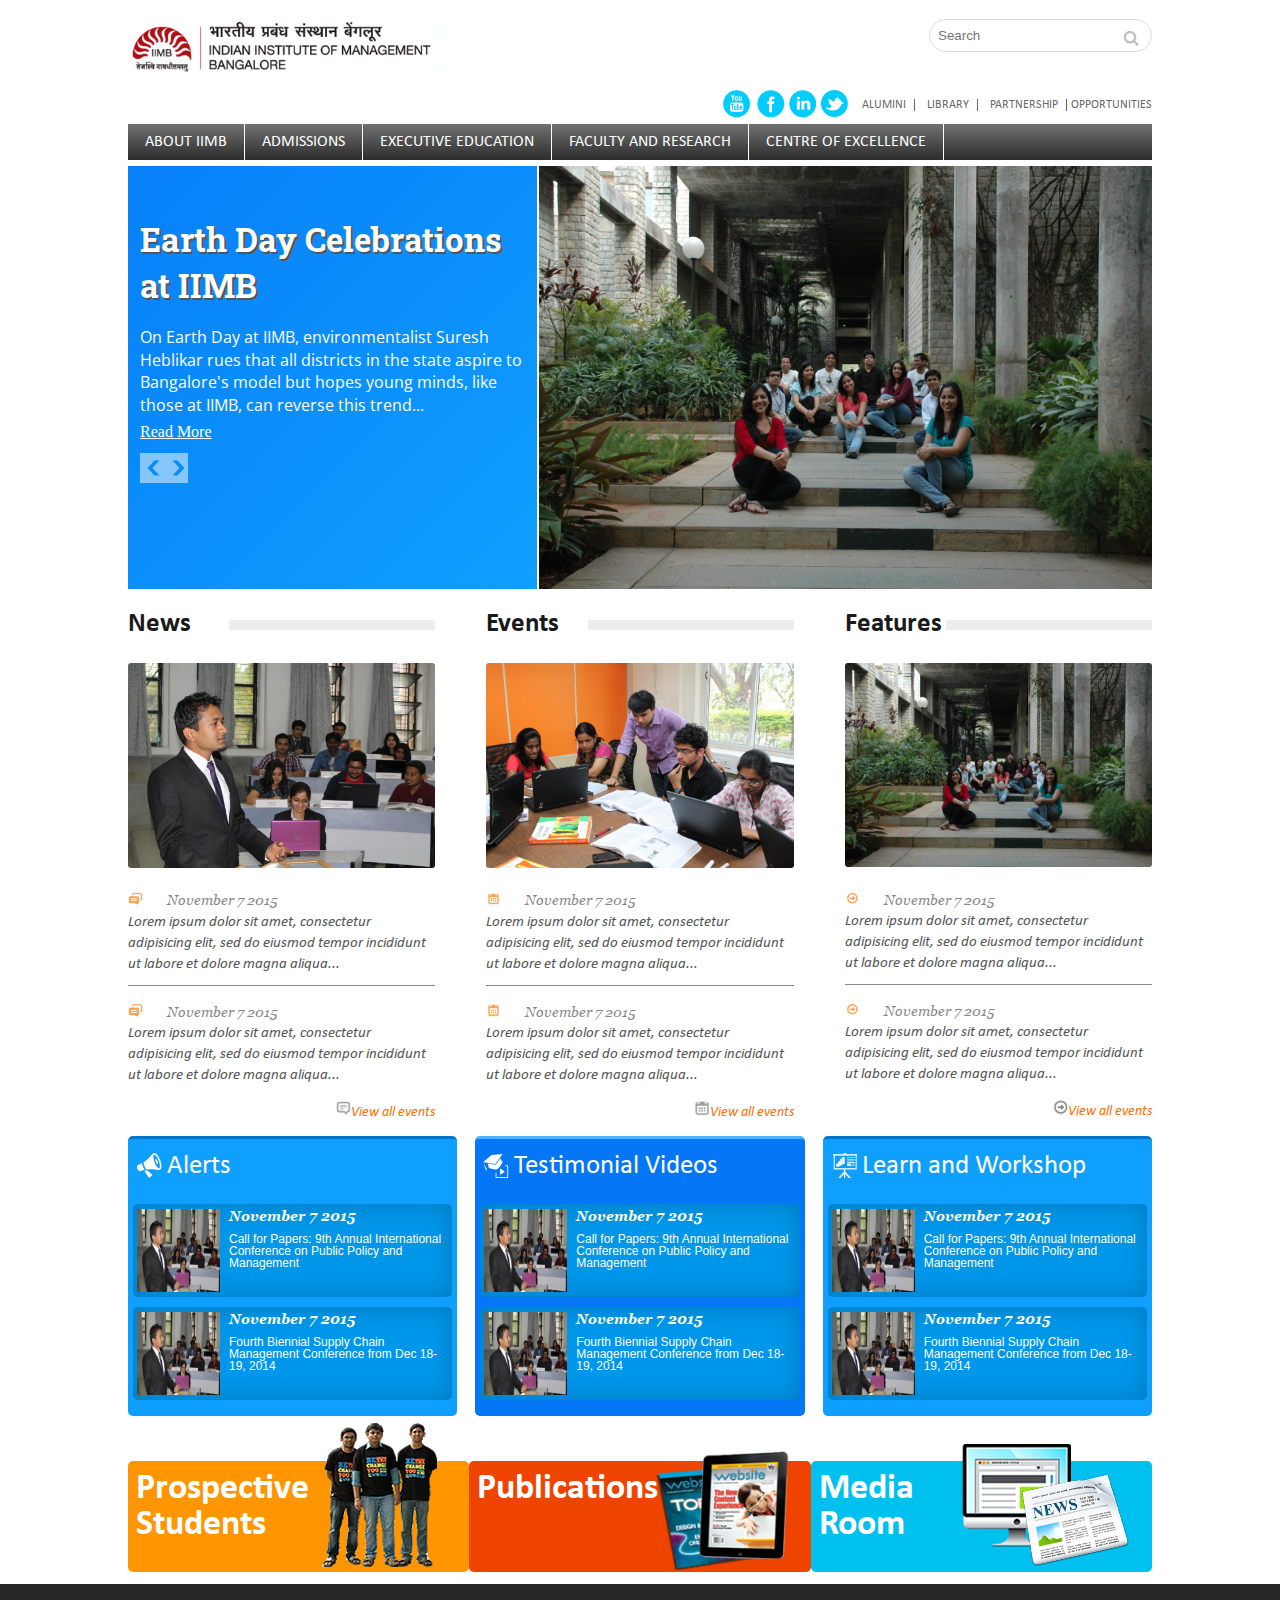
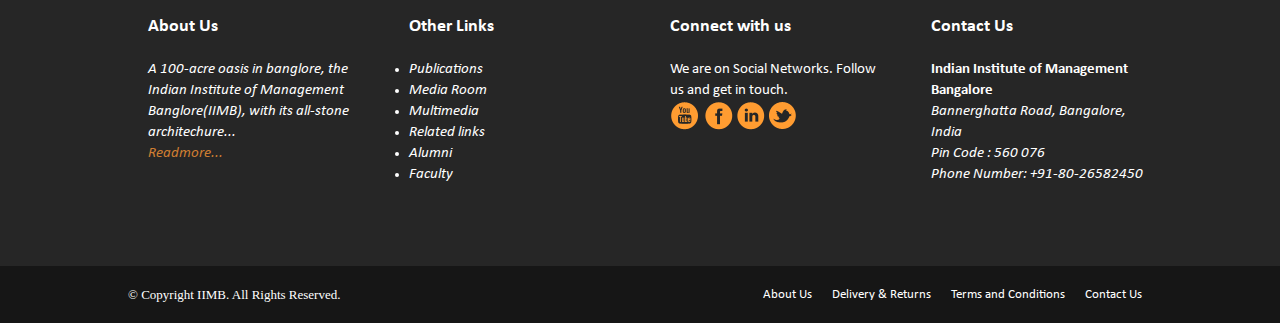
<file: index.html>
<!DOCTYPE html>
<html lang="en">

<head>
    <meta charset="UTF-8">
    <title>Indian Institute of Management Banglore</title>
    <link rel="icon" href="images/favicon.png">
    <link href='https://fonts.googleapis.com/css?family=Roboto+Slab:400,700|Open+Sans' rel='stylesheet' type='text/css'>
    <link rel="stylesheet" href="stylesheets/screen.css" charset="utf-8">
    <meta name="viewport" content="width=device-width, initial-scale=1">
    <script src="js/jquery-1.11.3.min.js" charset="utf-8"></script>
    <script src="js/slider.js" charset="utf-8"></script>
</head>

<body>
    <header>
        <div class="m-header">
            <a href="index.html">
                <img src="images/logo.png" class="m-logo" alt="Indian Institute of Management Banglore" />
            </a>
            <div class="menu-button">&#9776</div>
            <div class="search-bar">
                <input type="text" class="text" placeholder="Search">
                <input type="button" class="button">
            </div>
            <ul>
                <li>
                    <ul class="social-icon">
                        <li></li>
                        <li></li>
                        <li></li>
                        <li></li>
                    </ul>
                </li>
                <li>Alumini</li>
                <li>Library</li>
                <li>Partnership</li>
                <li>opportunities</li>
            </ul>
        </div>
    </header>
    <nav>
        <div class="m-nav">
            <ul>
                <li>
                    <a href="home.html">About IIMB</a>
                    <ul class="dropdown">
                        <li>Life@IIMB</li>
                        <li>Awards and Recognition</li>
                        <li>Prominent Partners/Stakeholders testimonial</li>
                        <li>Media Room</li>
                        <li>Affirmative Room</li>
                        <li>Gender Sensitivity Committe</li>
                        <li>Board of Governers</li>
                    </ul>
                </li>
                <li>Admissions</li>
                <li>Executive Education</li>
                <li>Faculty and Research</li>
                <li>Centre of Excellence</li>
            </ul>
        </div>
    </nav>
    <main>
        <div class="m-main">
            <div class="roller" id="roller"></div>
            <div class="section-1">
                <div class="news">
                    <h2>News</h2>
                    <span class="grey-bar"></span>
                    <ul>
                        <li>
                            <img src="images/IMG_3048.jpeg" alt="News" class="section-1-img" />
                        </li>
                        <li>
                            <img src="images/News_icon.png" alt="" class="small-icon" />
                            <span class="date">November 7 2015</span>
                            <p>
                                Lorem ipsum dolor sit amet, consectetur adipisicing elit, sed do eiusmod tempor incididunt ut labore et dolore magna aliqua...
                            </p>
                        </li>
                        <li>
                            <img src="images/News_icon.png" alt="" class="small-icon" />
                            <span class="date">November 7 2015</span>
                            <p>
                                Lorem ipsum dolor sit amet, consectetur adipisicing elit, sed do eiusmod tempor incididunt ut labore et dolore magna aliqua...
                            </p>
                        </li>
                        <li>
                            <img src="images/News_Viewall.png" alt="">View all events</li>
                    </ul>
                </div>
                <div class="events">
                    <h2>Events</h2>
                    <span class="grey-bar"></span>
                    <ul>
                        <li>
                            <img src="images/IMG_3146.jpeg" alt="events" class="section-1-img" />
                        </li>
                        <li>
                            <img src="images/Events_icon.png" alt="" class="small-icon" />
                            <span class="date">November 7 2015</span>
                            <p>
                                Lorem ipsum dolor sit amet, consectetur adipisicing elit, sed do eiusmod tempor incididunt ut labore et dolore magna aliqua...
                            </p>
                        </li>
                        <li>
                            <img src="images/Events_icon.png" alt="" class="small-icon" />
                            <span class="date">November 7 2015</span>
                            <p>
                                Lorem ipsum dolor sit amet, consectetur adipisicing elit, sed do eiusmod tempor incididunt ut labore et dolore magna aliqua...
                            </p>
                        </li>
                        <li>
                            <img src="images/Events_Viewall.png" alt="">View all events</li>
                    </ul>
                    <!-- <div class="viewAll">
                    <img src="" alt=""> View All
                </div> -->
                </div>
                <div class="features">
                    <h2>Features</h2>
                    <span class="grey-bar"></span>
                    <ul>
                        <li>
                            <img src="images/DSC_0266.jpeg" alt="features" class="section-1-img" />
                        </li>
                        <li>
                            <img src="images/Features_icon.png" alt="" class="small-icon" />
                            <span class="date">November 7 2015</span>
                            <p>
                                Lorem ipsum dolor sit amet, consectetur adipisicing elit, sed do eiusmod tempor incididunt ut labore et dolore magna aliqua...
                            </p>
                        </li>
                        <li>
                            <img src="images/Features_icon.png" alt="" class="small-icon" />
                            <span class="date">November 7 2015</span>
                            <p>
                                Lorem ipsum dolor sit amet, consectetur adipisicing elit, sed do eiusmod tempor incididunt ut labore et dolore magna aliqua...
                            </p>
                        </li>
                        <li>
                            <img src="images/Features_Viewall.png" alt="">View all events</li>
                    </ul>
                </div>
            </div>
            <div class="section-2">
                <div class="alert">
                    <h2>Alerts</h2>
                    <ul>
                        <li>
                            <div class="in-content">
                                <img src="images/IMG_3048.jpeg" alt="" />
                                <h3>November 7 2015</h3>
                                <p>
                                    Call for Papers: 9th Annual International Conference on Public Policy and Management
                                </p>
                            </div>
                        </li>
                        <li>
                            <div class="in-content">
                                <img src="images/IMG_3048.jpeg" alt="" />
                                <h3>November 7 2015</h3>
                                <p>
                                    Fourth Biennial Supply Chain Management Conference from Dec 18-19, 2014
                                </p>
                            </div>
                        </li>
                    </ul>
                </div>
                <div class="tv">
                    <h2 class="truncate">Testimonial Videos</h2>
                    <ul>
                        <li>
                            <div class="in-content">
                                <img src="images/IMG_3048.jpeg" alt="" />
                                <h3>November 7 2015</h3>
                                <p>
                                    Call for Papers: 9th Annual International Conference on Public Policy and Management
                                </p>
                            </div>
                        </li>
                        <li>
                            <div class="in-content">
                                <img src="images/IMG_3048.jpeg" alt="" />
                                <h3>November 7 2015</h3>
                                <p>
                                    Fourth Biennial Supply Chain Management Conference from Dec 18-19, 2014
                                </p>
                            </div>
                        </li>
                    </ul>
                </div>
                <div class="learn">
                    <h2 class="truncate">Learn and Workshop</h2>
                    <ul>
                        <li>
                            <div class="in-content">
                                <img src="images/IMG_3048.jpeg" alt="" />
                                <h3>November 7 2015</h3>
                                <p>
                                    Call for Papers: 9th Annual International Conference on Public Policy and Management
                                </p>
                            </div>
                        </li>
                        <li>
                            <div class="in-content">
                                <img src="images/IMG_3048.jpeg" alt="" />
                                <h3>November 7 2015</h3>
                                <p>
                                    Fourth Biennial Supply Chain Management Conference from Dec 18-19, 2014
                                </p>
                            </div>
                        </li>
                    </ul>
                </div>
            </div>
            <div class="section-3">
                <div class="students">
                    <img src="images/Prospective_students.png" alt="Prospective Students">
                    <h2>Prospective Students</h2>
                </div>
                <div class="pub">
                    <img src="images/Publications.png" alt="Publications">
                    <h2>Publications</h2>
                </div>
                <div class="media">
                    <img src="images/Media_Room.png" alt="Media Room">
                    <h2>Media Room</h2>
                </div>
            </div>
        </div>
    </main>
    <footer>
        <div class="m-footer">
            <ul>
                <li>
                    <h3>About Us</h3>
                    <p>A 100-acre oasis in banglore, the Indian Institute of Management Banglore(IIMB), with its all-stone architechure...</p>
                    <a href="#">Readmore...</a>
                </li>
                <li>
                    <h3>Other Links</h3>
                    <ul class="links">
                        <li>Publications</li>
                        <li>Media Room</li>
                        <li>Multimedia</li>
                        <li>Related links</li>
                        <li>Alumni</li>
                        <li>Faculty</li>
                    </ul>
                </li>
                <li>
                    <h3>Connect with us</h3>
                    <p>
                        We are on Social Networks. Follow us and get in touch.
                    </p>
                    <ul class="social-icon">
                        <li></li>
                        <li></li>
                        <li></li>
                        <li></li>
                    </ul>
                </li>
                <li>
                    <h3>Contact Us</h3>
                    <b>Indian Institute of Management Bangalore</b>
                    <br>Bannerghatta Road, Bangalore, India
                    <br>Pin Code : 560 076
                    <br>Phone Number: +91-80-26582450
                </li>
            </ul>
        </div>
        <div class="last-footer">
            <div class="cc">
                <ul>
                    <li>About Us</li>
                    <li>Delivery & Returns</li>
                    <li>Terms and Conditions</li>
                    <li>Contact Us</li>
                </ul>
                <p>© Copyright IIMB. All Rights Reserved.</p>
            </div>
        </div>
    </footer>
</body>

</html>
</file>
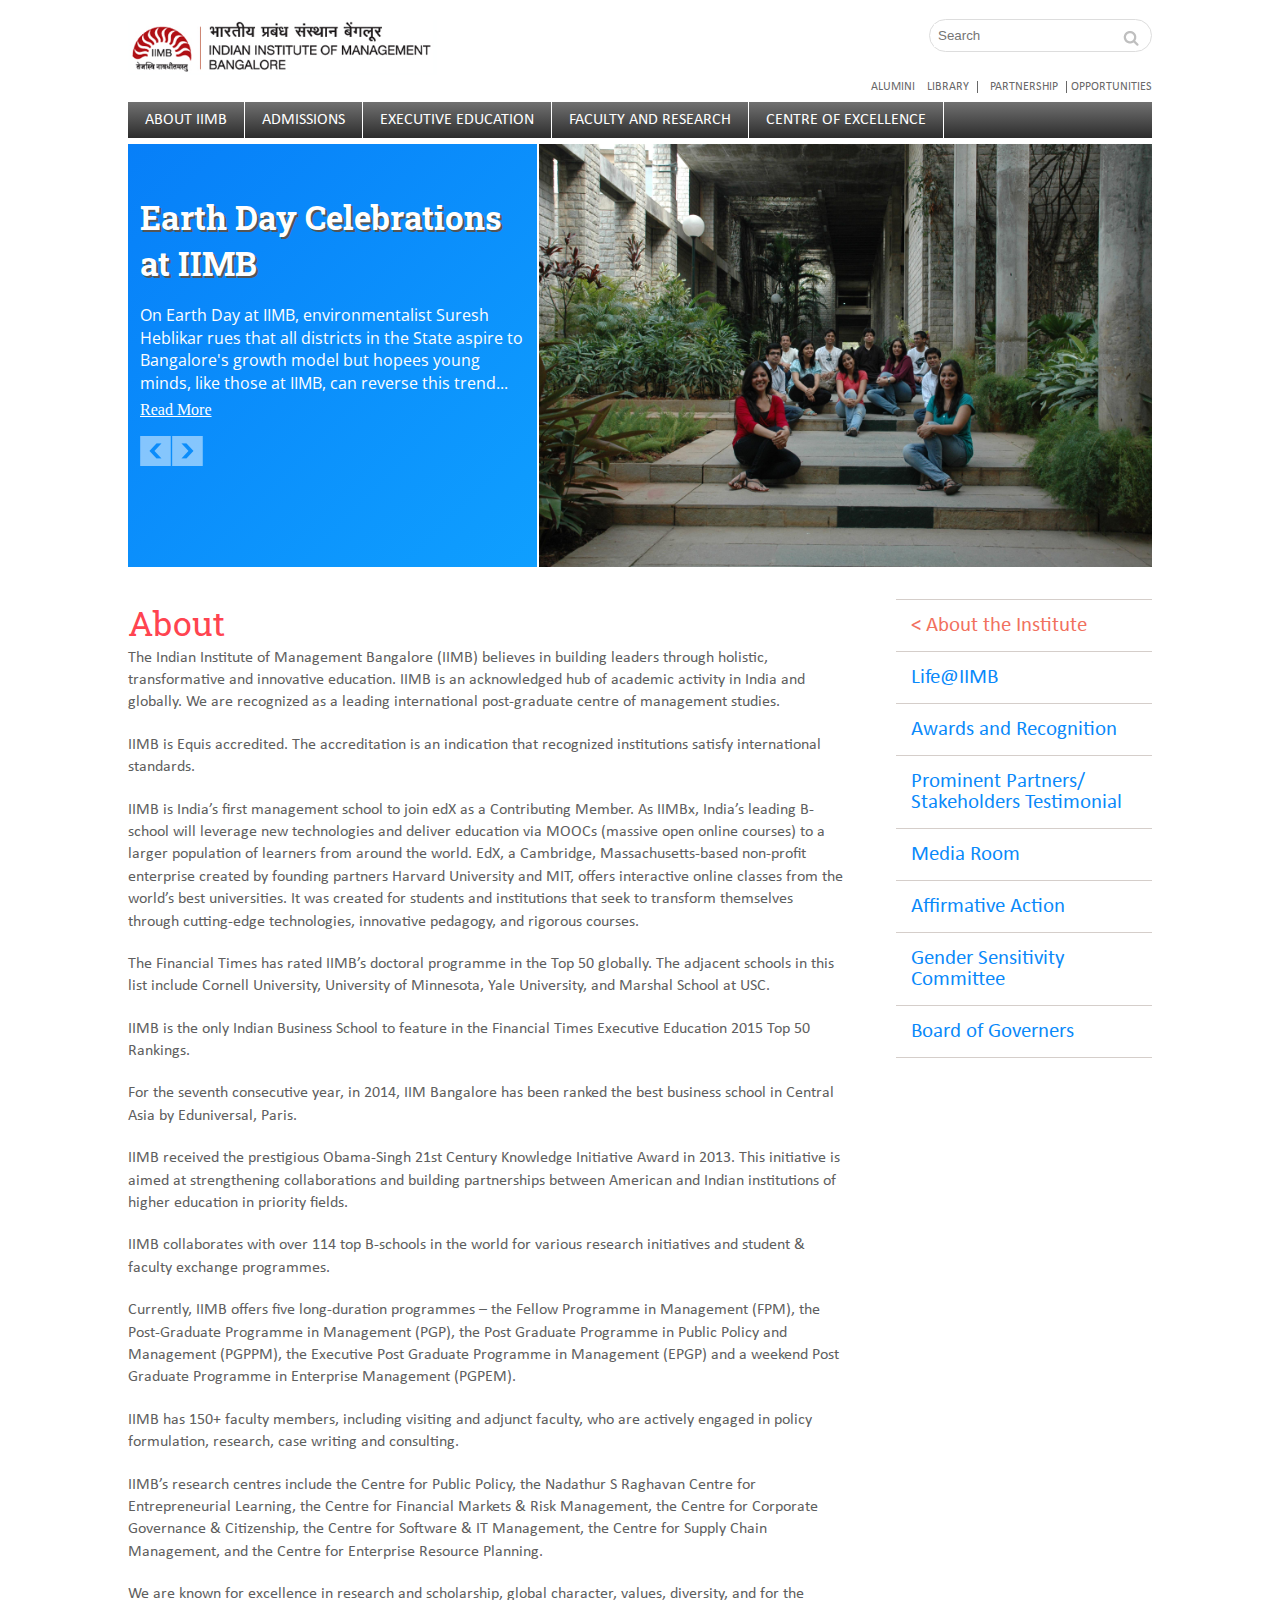
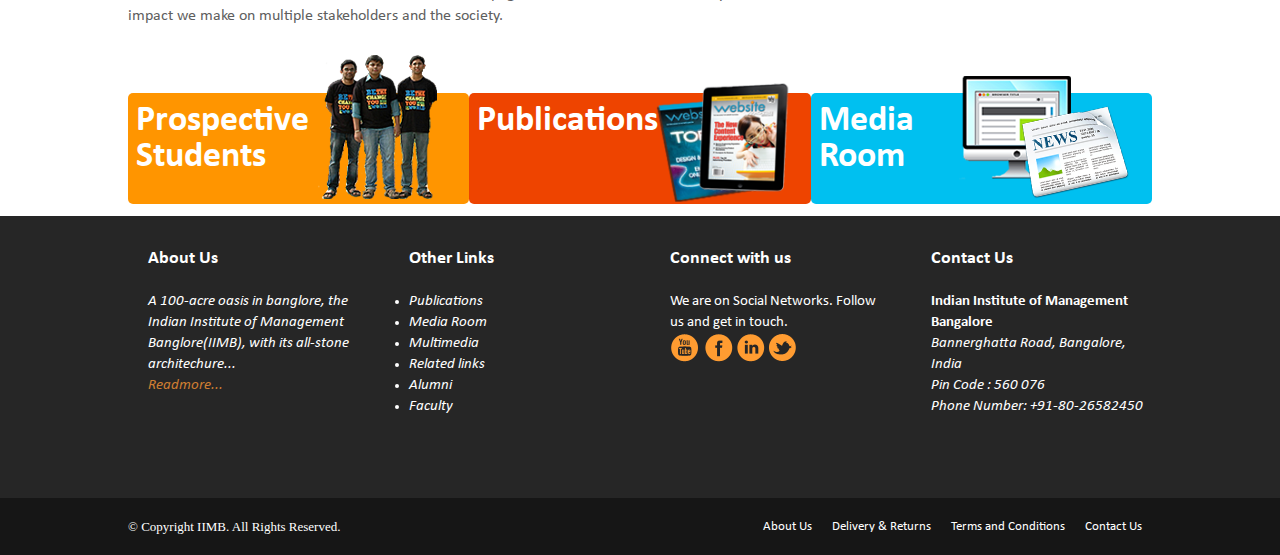
<file: home.html>
<!DOCTYPE html>
<html lang="en">

<head>
    <meta charset="UTF-8">
    <title>Indian Institute of Management Banglore</title>
    <link rel="icon" href="/images/favicon.png">
    <link href='https://fonts.googleapis.com/css?family=Roboto+Slab:400,700|Open+Sans' rel='stylesheet' type='text/css'>
    <link rel="stylesheet" href="stylesheets/screen.css" charset="utf-8">
    <meta name="viewport" content="width=device-width, initial-scale=1">
</head>

<body>
    <header>
        <div class="m-header">
            <a href="index.html">
                <img src="images/logo.png" class="m-logo" alt="Indian Institute of Management Banglore" />
            </a>
            <div class="search-bar">
                <input type="text" class="text" placeholder="Search">
                <input type="button" class="button">
            </div>
            <ul>
                <li>Alumini</li>
                <li>Library</li>
                <li>Partnership</li>
                <li>opportunities</li>
            </ul>

        </div>
    </header>
    <nav>
        <div class="m-nav">
            <ul>
                <li>
                    About IIMB
                    <ul class="dropdown">
                        <li>Life@IIMB</li>
                        <li>Awards and Recognition</li>
                        <li>Prominent Partners/Stakeholders testimonial</li>
                        <li>Media Room</li>
                        <li>Affirmative Room</li>
                        <li>Gender Sensitivity Committe</li>
                        <li>Board of Governers</li>
                    </ul>
                </li>
                <li>Admissions</li>
                <li>Executive Education</li>
                <li>Faculty and Research</li>
                <li>Centre of Excellence</li>
            </ul>
        </div>
    </nav>
    <main>
        <div class="m-main">
            <div class="roller">
                <div class="image-slot">
                    <img src="images/DSC_0266.jpeg" alt="Image" class="roller-slot">
                </div>
                <div class="content">
                    <h2>Earth Day Celebrations at IIMB</h2>
                    <p>On Earth Day at IIMB, environmentalist Suresh Heblikar rues that all districts in the State aspire to Bangalore's growth model but hopees young minds, like those at IIMB, can reverse this trend... </p>
                    <a href="#">Read More</a>
                    <img src="images/banner_navigation.png" alt="Next and Previous" class="banner">
                </div>
            </div>
            <aside>
                <ul>
                    <li class="active">
                        < About the Institute</li>
                            <li>Life@IIMB</li>
                            <li>Awards and Recognition</li>
                            <li>Prominent Partners/ Stakeholders Testimonial</li>
                            <li>Media Room</li>
                            <li>Affirmative Action</li>
                            <li>Gender Sensitivity Committee</li>
                            <li>Board of Governers</li>
                </ul>
            </aside>
            <div class="about">
                <h2>About</h2>
                <p>The Indian Institute of Management Bangalore (IIMB) believes in building leaders through holistic, transformative and innovative education. IIMB is an acknowledged hub of academic activity in India and globally. We are recognized as a
                    leading international post-graduate centre of management studies.</p>

                <p>IIMB is Equis accredited. The accreditation is an indication that recognized institutions satisfy international standards.</p>

                <p>IIMB is India’s first management school to join edX as a Contributing Member. As IIMBx, India’s leading B-school will leverage new technologies and deliver education via MOOCs (massive open online courses) to a larger population of learners
                    from around the world. EdX, a Cambridge, Massachusetts-based non-profit enterprise created by founding partners Harvard University and MIT, offers interactive online classes from the world’s best universities. It was created for students
                    and institutions that seek to transform themselves through cutting-edge technologies, innovative pedagogy, and rigorous courses.</p>

                <p>The Financial Times has rated IIMB’s doctoral programme in the Top 50 globally. The adjacent schools in this list include Cornell University, University of Minnesota, Yale University, and Marshal School at USC.</p>

                <p>IIMB is the only Indian Business School to feature in the Financial Times Executive Education 2015 Top 50 Rankings.</p>

                <p>For the seventh consecutive year, in 2014, IIM Bangalore has been ranked the best business school in Central Asia by Eduniversal, Paris.</p>

                <p>IIMB received the prestigious Obama-Singh 21st Century Knowledge Initiative Award in 2013. This initiative is aimed at strengthening collaborations and building partnerships between American and Indian institutions of higher education
                    in priority fields.</p>

                <p>IIMB collaborates with over 114 top B-schools in the world for various research initiatives and student & faculty exchange programmes.</p>

                <p>Currently, IIMB offers five long-duration programmes – the Fellow Programme in Management (FPM), the Post-Graduate Programme in Management (PGP), the Post Graduate Programme in Public Policy and Management (PGPPM), the Executive Post Graduate
                    Programme in Management (EPGP) and a weekend Post Graduate Programme in Enterprise Management (PGPEM).</p>

                <p>IIMB has 150+ faculty members, including visiting and adjunct faculty, who are actively engaged in policy formulation, research, case writing and consulting.</p>

                <p>IIMB’s research centres include the Centre for Public Policy, the Nadathur S Raghavan Centre for Entrepreneurial Learning, the Centre for Financial Markets & Risk Management, the Centre for Corporate Governance & Citizenship, the Centre
                    for Software & IT Management, the Centre for Supply Chain Management, and the Centre for Enterprise Resource Planning.</p>

                <p>We are known for excellence in research and scholarship, global character, values, diversity, and for the impact we make on multiple stakeholders and the society.</p>
            </div>

            <div class="section-3">
                <div class="students">
                    <img src="images/Prospective_students.png" alt="Prospective Students">
                    <h2>Prospective Students</h2>
                </div>
                <div class="pub">
                    <img src="images/Publications.png" alt="Publications">
                    <h2>Publications</h2>
                </div>
                <div class="media">
                    <img src="images/Media_Room.png" alt="Media Room">
                    <h2>Media Room</h2>
                </div>
            </div>
        </div>
    </main>

    <footer>
        <div class="m-footer">
            <ul>
                <li>
                    <h3>About Us</h3>
                    <p>A 100-acre oasis in banglore, the Indian Institute of Management Banglore(IIMB), with its all-stone architechure...</p>
                    <a href="#">Readmore...</a>
                </li>
                <li>
                    <h3>Other Links</h3>
                    <ul class="links">
                        <li>Publications</li>
                        <li>Media Room</li>
                        <li>Multimedia</li>
                        <li>Related links</li>
                        <li>Alumni</li>
                        <li>Faculty</li>
                    </ul>
                </li>
                <li>
                    <h3>Connect with us</h3>
                    <p>
                        We are on Social Networks. Follow us and get in touch.
                    </p>
                    <ul class="social-icon">
                        <li></li>
                        <li></li>
                        <li></li>
                        <li></li>
                    </ul>
                </li>
                <li>
                    <h3>Contact Us</h3>
                    <b>Indian Institute of Management Bangalore</b>
                    <br>Bannerghatta Road, Bangalore, India
                    <br>Pin Code : 560 076
                    <br>Phone Number: +91-80-26582450
                </li>
            </ul>
        </div>
        <div class="last-footer">
            <div class="cc">
                <ul>
                    <li>About Us</li>
                    <li>Delivery & Returns</li>
                    <li>Terms and Conditions</li>
                    <li>Contact Us</li>
                </ul>
                <p>© Copyright IIMB. All Rights Reserved.</p>
            </div>
        </div>
    </footer>
</body>

</html>
</file>
<file: stylesheets/screen.css>
/* Welcome to Compass.
 * In this file you should write your main styles. (or centralize your imports)
 * Import this file using the following HTML or equivalent:
 * <link href="/stylesheets/screen.css" media="screen, projection" rel="stylesheet" type="text/css" /> */
/* line 17, ../../../../usr/share/compass/frameworks/compass/stylesheets/compass/reset/_utilities.scss */
html, body, div, span, applet, object, iframe,
h1, h2, h3, h4, h5, h6, p, blockquote, pre,
a, abbr, acronym, address, big, cite, code,
del, dfn, em, img, ins, kbd, q, s, samp,
small, strike, strong, sub, sup, tt, var,
b, u, i, center,
dl, dt, dd, ol, ul, li,
fieldset, form, label, legend,
table, caption, tbody, tfoot, thead, tr, th, td,
article, aside, canvas, details, embed,
figure, figcaption, footer, header, hgroup,
menu, nav, output, ruby, section, summary,
time, mark, audio, video {
  margin: 0;
  padding: 0;
  border: 0;
  font: inherit;
  font-size: 100%;
  vertical-align: baseline;
}

/* line 22, ../../../../usr/share/compass/frameworks/compass/stylesheets/compass/reset/_utilities.scss */
html {
  line-height: 1;
}

/* line 24, ../../../../usr/share/compass/frameworks/compass/stylesheets/compass/reset/_utilities.scss */
ol, ul {
  list-style: none;
}

/* line 26, ../../../../usr/share/compass/frameworks/compass/stylesheets/compass/reset/_utilities.scss */
table {
  border-collapse: collapse;
  border-spacing: 0;
}

/* line 28, ../../../../usr/share/compass/frameworks/compass/stylesheets/compass/reset/_utilities.scss */
caption, th, td {
  text-align: left;
  font-weight: normal;
  vertical-align: middle;
}

/* line 30, ../../../../usr/share/compass/frameworks/compass/stylesheets/compass/reset/_utilities.scss */
q, blockquote {
  quotes: none;
}
/* line 103, ../../../../usr/share/compass/frameworks/compass/stylesheets/compass/reset/_utilities.scss */
q:before, q:after, blockquote:before, blockquote:after {
  content: "";
  content: none;
}

/* line 32, ../../../../usr/share/compass/frameworks/compass/stylesheets/compass/reset/_utilities.scss */
a img {
  border: none;
}

/* line 116, ../../../../usr/share/compass/frameworks/compass/stylesheets/compass/reset/_utilities.scss */
article, aside, details, figcaption, figure, footer, header, hgroup, menu, nav, section, summary {
  display: block;
}

@font-face {
  font-family: 'calibri';
  font-weight: normal;
  font-style: normal;
  src: url("../fonts/calibri/calibri.ttf");
}

@font-face {
  font-family: 'calibri';
  font-weight: bold;
  font-style: normal;
  src: url("../fonts/calibri/calibrib.ttf");
}

@font-face {
  font-family: 'calibri';
  font-weight: normal;
  font-style: italic;
  src: url("../fonts/calibri/calibrii.ttf");
}

@font-face {
  font-family: 'calibri';
  font-weight: bold;
  font-style: italic;
  src: url("../fonts/calibri/calibriz.ttf");
}

@font-face {
  font-family: 'georgia';
  font-weight: normal;
  font-style: normal;
  src: url("../fonts/Georgia/georgia.ttf");
}

@font-face {
  font-family: 'georgia';
  font-weight: bold;
  font-style: normal;
  src: url("../fonts/Georgia/georgiab.ttf");
}

@font-face {
  font-family: 'georgia';
  font-weight: normal;
  font-style: italic;
  src: url("../fonts/Georgia/georgiai.ttf");
}

@font-face {
  font-family: 'georgia';
  font-weight: bold;
  font-style: italic;
  src: url("../fonts/Georgia/georgiaz.ttf");
}

/* Welcome to Compass. Use this file to define print styles.
 * Import this file using the following HTML or equivalent:
 * <link href="/stylesheets/print.css" media="print" rel="stylesheet" type="text/css" /> */
/* line 4, ../sass/print.scss */
body {
  margin: auto;
  overflow-x: hidden;
}

/* line 8, ../sass/print.scss */
header {
  width: 100%;
}
/* line 10, ../sass/print.scss */
header .m-header {
  width: 80%;
  margin: auto;
}
/* line 13, ../sass/print.scss */
header .m-header .m-logo {
  height: 55px;
  width: auto;
  padding: 20px 0 0;
}
/* line 18, ../sass/print.scss */
header .m-header .menu-button {
  display: none;
}
/* line 21, ../sass/print.scss */
header .m-header ul {
  text-align: right;
  font-family: 'calibri', serif;
  padding-bottom: 8px;
}
/* line 25, ../sass/print.scss */
header .m-header ul li {
  text-transform: uppercase;
  font-size: 12px;
  color: #686868;
  display: inline-block;
}
/* line 30, ../sass/print.scss */
header .m-header ul li:hover {
  cursor: pointer;
}
/* line 34, ../sass/print.scss */
header .m-header ul > li:not(:last-child) {
  border-right: 1px solid #686868;
  padding: 0 8px;
}
/* line 38, ../sass/print.scss */
header .m-header ul > li:first-child {
  padding: 0;
  border: none;
}
/* line 41, ../sass/print.scss */
header .m-header ul > li:first-child .social-icon {
  position: relative;
  top: 11px;
  display: flex;
  flex-direction: row;
}
/* line 46, ../sass/print.scss */
header .m-header ul > li:first-child .social-icon > li {
  padding: 0;
  overflow: hidden;
  background: url("../images/socialIcon_top.png") no-repeat scroll right center transparent;
  width: 32px;
  height: 30px;
  border: none;
}
/* line 54, ../sass/print.scss */
header .m-header ul > li:first-child .social-icon li:nth-child(1) {
  background-position: 0 0;
}
/* line 57, ../sass/print.scss */
header .m-header ul > li:first-child .social-icon li:nth-child(2) {
  background-position: -31px 0;
}
/* line 60, ../sass/print.scss */
header .m-header ul > li:first-child .social-icon li:nth-child(3) {
  background-position: -63px 0;
}
/* line 63, ../sass/print.scss */
header .m-header ul > li:first-child .social-icon li:nth-child(4) {
  background-position: -96px 0;
}
/* line 66, ../sass/print.scss */
header .m-header ul > li:first-child .social-icon li:hover {
  cursor: pointer;
  background-position-y: -29px;
}
/* line 73, ../sass/print.scss */
header .m-header .search-bar {
  float: right;
  padding: 4px;
  margin-top: 19px;
  border: 1px solid #ddd;
  border-radius: 24px;
}
/* line 79, ../sass/print.scss */
header .m-header .search-bar input:focus {
  outline: 0;
}
/* line 82, ../sass/print.scss */
header .m-header .search-bar .text {
  border: none;
  border-style: none;
  border-color: transparent;
  padding: 4px;
}
/* line 88, ../sass/print.scss */
header .m-header .search-bar .button {
  background-image: url("../images/search_icon.png");
  background-repeat: no-repeat;
  background-color: #fff;
  border: none;
  position: relative;
  width: 24px;
  left: -4px;
  top: 3px;
}
/* line 97, ../sass/print.scss */
header .m-header .search-bar .button:hover {
  cursor: pointer;
}

/* line 104, ../sass/print.scss */
nav {
  width: 100%;
}
/* line 106, ../sass/print.scss */
nav .m-nav {
  width: 80%;
  margin: auto;
}
/* line 109, ../sass/print.scss */
nav .m-nav ul {
  display: flex;
  flex-direction: row;
  text-align: center;
  font-family: 'calibri', serif;
  width: 100%;
  background-image: linear-gradient(180deg, #717171, #2c2c2c);
}
/* line 116, ../sass/print.scss */
nav .m-nav ul li {
  padding: 10px 17px;
  text-transform: uppercase;
  font-size: 16px;
  color: #fff;
  border-right: 1px solid #fff;
}
/* line 122, ../sass/print.scss */
nav .m-nav ul li a {
  text-decoration: none;
  color: #fff;
}
/* line 126, ../sass/print.scss */
nav .m-nav ul li:hover {
  background: #202020;
  cursor: pointer;
}
/* line 130, ../sass/print.scss */
nav .m-nav ul li .dropdown {
  display: none;
  z-index: 999;
  background: #323232;
}
/* line 136, ../sass/print.scss */
nav .m-nav ul > li:first-child:hover {
  position: relative;
}
/* line 138, ../sass/print.scss */
nav .m-nav ul > li:first-child:hover .dropdown {
  width: 200%;
  display: flex;
  text-align: left;
  flex-direction: column;
  position: absolute;
  top: 100%;
  left: 0;
  z-index: 999;
}
/* line 147, ../sass/print.scss */
nav .m-nav ul > li:first-child:hover .dropdown li {
  width: 95%;
  border: none;
  padding: 10px 5px;
}

/* line 157, ../sass/print.scss */
main {
  width: 100%;
}
/* line 159, ../sass/print.scss */
main .m-main {
  width: 80%;
  margin: auto;
}
/* line 162, ../sass/print.scss */
main .m-main .roller {
  position: relative;
  height: 435px;
  margin-top: 6px;
  display: flex;
  flex-direction: row-reverse;
}
/* line 168, ../sass/print.scss */
main .m-main .roller .content {
  background: linear-gradient(135deg, #077ff8, #0f9fff);
  width: 40%;
  height: 423px;
  float: left;
  color: #fefefe;
  margin-right: 2px;
  line-height: 1.4;
}
/* line 176, ../sass/print.scss */
main .m-main .roller .content h2 {
  font-size: 33px;
  font-family: 'Roboto Slab', serif;
  font-weight: bold;
  text-shadow: 2px 2px #555;
  padding: 50px 0 13px 12px;
}
/* line 183, ../sass/print.scss */
main .m-main .roller .content p {
  font-family: 'Open Sans', sans-serif;
  font-size: 16px;
  padding: 5px 12px;
}
/* line 188, ../sass/print.scss */
main .m-main .roller .content a {
  color: #fff;
  padding: 15px 12px;
}
/* line 192, ../sass/print.scss */
main .m-main .roller .content .banner {
  display: block;
  padding: 15px 12px;
}
/* line 197, ../sass/print.scss */
main .m-main .roller .image-slot {
  width: 60%;
  height: 423px;
  position: relative;
}
/* line 201, ../sass/print.scss */
main .m-main .roller .image-slot .roller-slot {
  width: 100%;
  height: 423px;
}
/* line 206, ../sass/print.scss */
main .m-main .roller #prev {
  background-image: url("../images/banner_navigation.png");
  background-position: -2px 8px;
  background-repeat: no-repeat;
}
/* line 211, ../sass/print.scss */
main .m-main .roller #next {
  background-image: url("../images/banner_navigation.png");
  background-position: -33px 8px;
  background-repeat: no-repeat;
}
/* line 217, ../sass/print.scss */
main .m-main .about {
  font-family: calibri;
  width: 70%;
  line-height: 1.4;
  color: #5f5f5f;
  padding-top: 20px;
}
/* line 223, ../sass/print.scss */
main .m-main .about h2 {
  font-family: 'Roboto Slab', serif;
  font-size: 34px;
  color: #ff4450;
}
/* line 228, ../sass/print.scss */
main .m-main .about p {
  padding-bottom: 20px;
}
/* line 232, ../sass/print.scss */
main .m-main aside {
  font-family: calibri;
  width: 25%;
  float: right;
  font-size: 21px;
  padding-top: 20px;
  color: #0a89fa;
}
/* line 240, ../sass/print.scss */
main .m-main aside ul li {
  padding: 15px;
  border-top: 1px solid #d5ceca;
}
/* line 244, ../sass/print.scss */
main .m-main aside ul li:last-child {
  border-bottom: 1px solid #d5ceca;
}
/* line 247, ../sass/print.scss */
main .m-main aside ul .active {
  color: #f1715e;
}
/* line 250, ../sass/print.scss */
main .m-main aside ul li:hover {
  cursor: pointer;
}
/* line 255, ../sass/print.scss */
main .m-main .section-1 {
  height: 520px;
  display: flex;
  flex-direction: row;
}
/* line 259, ../sass/print.scss */
main .m-main .section-1 .grey-bar {
  position: relative;
  top: -28px;
  display: inline;
  background-color: #ededed;
  height: 10px;
  float: right;
  width: 67%;
}
/* line 268, ../sass/print.scss */
main .m-main .section-1 div {
  position: relative;
  width: 30%;
  margin-right: 5%;
  float: left;
}
/* line 275, ../sass/print.scss */
main .m-main .section-1 div h2 {
  font-family: calibri;
  font-weight: bold;
  color: #191b1b;
  font-size: 27px;
  padding: 10px 0;
}
/* line 283, ../sass/print.scss */
main .m-main .section-1 div ul li {
  line-height: 1.4;
  padding-top: 15px;
}
/* line 286, ../sass/print.scss */
main .m-main .section-1 div ul li img {
  border-radius: 3px;
  width: 100%;
  height: auto;
}
/* line 291, ../sass/print.scss */
main .m-main .section-1 div ul li .small-icon {
  display: inline;
  width: 15px;
  height: auto;
}
/* line 296, ../sass/print.scss */
main .m-main .section-1 div ul li .date {
  font-family: georgia;
  margin-left: 20px;
  font-style: italic;
  font-size: 14px;
  color: #888;
}
/* line 303, ../sass/print.scss */
main .m-main .section-1 div ul li p {
  font-size: 15px;
  font-family: calibri;
  font-style: italic;
  color: #555;
}
/* line 310, ../sass/print.scss */
main .m-main .section-1 div ul > li:nth-child(2) {
  padding-bottom: 10px;
  border-bottom: 1px solid #888;
}
/* line 314, ../sass/print.scss */
main .m-main .section-1 div ul > li:last-child {
  text-align: right;
  font-family: calibri;
  font-style: italic;
  font-size: 14px;
  color: #ff6c00;
}
/* line 320, ../sass/print.scss */
main .m-main .section-1 div ul > li:last-child img {
  width: 15px;
  height: auto;
  display: inline;
}
/* line 328, ../sass/print.scss */
main .m-main .section-1 .features {
  margin: 0;
}
/* line 331, ../sass/print.scss */
main .m-main .section-1 .viewAll {
  text-align: right;
}
/* line 333, ../sass/print.scss */
main .m-main .section-1 .viewAll img {
  display: inline;
  width: 15px;
  height: auto;
}
/* line 340, ../sass/print.scss */
main .m-main .section-2 {
  padding-top: 15px;
  width: 100%;
  height: 280px;
  display: flex;
  flex-direction: row;
}
/* line 346, ../sass/print.scss */
main .m-main .section-2 .tv {
  border-top: 3px solid #4eb1fd;
}
/* line 348, ../sass/print.scss */
main .m-main .section-2 .tv h2 {
  background-image: url("../images/testimonials_ico.png");
  background-repeat: no-repeat;
  background-position: 8px 13px;
}
/* line 354, ../sass/print.scss */
main .m-main .section-2 .learn {
  border-top: 3px solid #0075cc;
}
/* line 356, ../sass/print.scss */
main .m-main .section-2 .learn h2 {
  background-image: url("../images/learnworkshop_ico.png");
  background-repeat: no-repeat;
  background-position: 8px 13px;
}
/* line 362, ../sass/print.scss */
main .m-main .section-2 > div {
  background-color: #0f9fff;
  position: relative;
  border-radius: 5px;
  width: 33%;
  margin-right: 18px;
}
/* line 372, ../sass/print.scss */
main .m-main .section-2 > div h2 {
  font-family: calibri;
  color: #fff;
  font-size: 27px;
  padding: 14px 39px;
}
/* line 378, ../sass/print.scss */
main .m-main .section-2 > div ul {
  width: 100%;
}
/* line 380, ../sass/print.scss */
main .m-main .section-2 > div ul li {
  background-color: #0096ea;
  margin: 10px 5px;
  padding: 5px 1px;
  border-radius: 5px;
  box-shadow: inset 0 0 24px 0 rgba(0, 0, 0, 0.2);
}
/* line 386, ../sass/print.scss */
main .m-main .section-2 > div ul li .in-content {
  display: inline-block;
}
/* line 388, ../sass/print.scss */
main .m-main .section-2 > div ul li .in-content h3 {
  font-size: 14px;
  font-family: georgia;
  color: #fcfee9;
  font-style: italic;
  font-weight: bold;
  padding-left: 95px;
  padding-bottom: 10px;
}
/* line 397, ../sass/print.scss */
main .m-main .section-2 > div ul li .in-content img {
  width: 83px;
  height: 83px;
  float: left;
  margin-left: 3px;
}
/* line 403, ../sass/print.scss */
main .m-main .section-2 > div ul li .in-content p {
  font-family: Helvetica;
  font-size: 12px;
  padding-left: 95px;
  color: #fff;
}
/* line 413, ../sass/print.scss */
main .m-main .section-2 .alert {
  border-top: 3px solid #0075cc;
}
/* line 415, ../sass/print.scss */
main .m-main .section-2 .alert h2 {
  background-image: url("../images/alert_ico.png");
  background-repeat: no-repeat;
  background-position: 8px 13px;
}
/* line 421, ../sass/print.scss */
main .m-main .section-2 > div:last-child {
  margin-right: 0;
}
/* line 424, ../sass/print.scss */
main .m-main .section-2 > div:nth-of-type(2) {
  background-color: #0576f6;
}
/* line 428, ../sass/print.scss */
main .m-main .section-3 {
  display: flex;
  flex-direction: row;
  padding-top: 45px;
  color: #fff;
}
/* line 435, ../sass/print.scss */
main .m-main .section-3 .students,
main .m-main .section-3 .pub,
main .m-main .section-3 .media {
  height: 123px;
  width: 33%;
  margin-right: 8px;
}
/* line 439, ../sass/print.scss */
main .m-main .section-3 .students img,
main .m-main .section-3 .pub img,
main .m-main .section-3 .media img {
  float: right;
  position: relative;
  top: -50px;
  right: 11px;
}
/* line 445, ../sass/print.scss */
main .m-main .section-3 .students h2,
main .m-main .section-3 .pub h2,
main .m-main .section-3 .media h2 {
  font-family: calibri;
  font-weight: bold;
  font-size: 36px;
  padding: 10px 0 0 8px;
  height: 101px;
  width: 100%;
  margin-right: 12px;
  border-radius: 5px;
}
/* line 456, ../sass/print.scss */
main .m-main .section-3 .students h2 {
  background-color: #ff9500;
}
/* line 460, ../sass/print.scss */
main .m-main .section-3 .pub h2 {
  background-color: #e40;
}
/* line 463, ../sass/print.scss */
main .m-main .section-3 .pub img {
  width: 137px;
  top: -28px;
}
/* line 469, ../sass/print.scss */
main .m-main .section-3 .media h2 {
  background-color: #00c0f0;
}

/* line 476, ../sass/print.scss */
footer {
  width: 100%;
  background-color: #262626;
}
/* line 479, ../sass/print.scss */
footer .m-footer {
  width: 80%;
  margin: auto;
  height: 252px;
  margin: auto;
  background-size: 100% 100%;
  color: #fff;
  padding: 30px 0;
  padding-bottom: 0;
  line-height: 1.4;
  position: relative;
  bottom: 0;
  right: 0;
  left: 0;
}
/* line 493, ../sass/print.scss */
footer .m-footer > ul {
  width: 98%;
  height: 100%;
  padding-left: 20px;
  display: flex;
  flex-direction: row;
}
/* line 499, ../sass/print.scss */
footer .m-footer > ul > li {
  width: 24%;
  padding-right: 40px;
  font-family: calibri;
  font-style: italic;
  font-size: 15px;
}
/* line 505, ../sass/print.scss */
footer .m-footer > ul > li h3 {
  font-family: calibri;
  font-weight: bold;
  font-style: normal;
  font-size: 18px;
  margin-bottom: 20px;
}
/* line 512, ../sass/print.scss */
footer .m-footer > ul > li b {
  font-weight: bold;
}
/* line 515, ../sass/print.scss */
footer .m-footer > ul > li a {
  text-decoration: none;
  color: #ce7e32;
}
/* line 519, ../sass/print.scss */
footer .m-footer > ul > li ul.links {
  list-style: disc;
}
/* line 522, ../sass/print.scss */
footer .m-footer > ul > li ul.social-icon {
  display: flex;
  flex-direction: row;
}
/* line 525, ../sass/print.scss */
footer .m-footer > ul > li ul.social-icon > li {
  padding: 0;
  overflow: hidden;
  background: url("../images/socialIcon_bottom.png") no-repeat scroll right center transparent;
  width: 32px;
  height: 30px;
  border: none;
}
/* line 533, ../sass/print.scss */
footer .m-footer > ul > li ul.social-icon li:nth-child(1) {
  background-position: 0 0;
}
/* line 536, ../sass/print.scss */
footer .m-footer > ul > li ul.social-icon li:nth-child(2) {
  background-position: -31px 0;
}
/* line 539, ../sass/print.scss */
footer .m-footer > ul > li ul.social-icon li:nth-child(3) {
  background-position: -63px 0;
}
/* line 542, ../sass/print.scss */
footer .m-footer > ul > li ul.social-icon li:nth-child(4) {
  background-position: -96px 0;
}
/* line 545, ../sass/print.scss */
footer .m-footer > ul > li ul.social-icon li:hover {
  cursor: pointer;
  background-position-y: -29px;
}
/* line 551, ../sass/print.scss */
footer .m-footer > ul > li:last-child {
  padding-right: 0;
}
/* line 554, ../sass/print.scss */
footer .m-footer > ul > li:nth-child(3) {
  font-style: normal;
}
/* line 558, ../sass/print.scss */
footer .m-footer > ul > li:nth-child(4) b {
  font-style: normal;
}
/* line 564, ../sass/print.scss */
footer .last-footer {
  background-color: #161616;
}
/* line 566, ../sass/print.scss */
footer .last-footer .cc {
  color: #fff;
  width: 80%;
  margin: auto;
  position: relative;
  padding: 22px 0;
}
/* line 572, ../sass/print.scss */
footer .last-footer .cc ul {
  display: flex;
  flex-direction: row;
  float: right;
}
/* line 576, ../sass/print.scss */
footer .last-footer .cc ul li {
  font-family: calibri;
  padding: 0 10px;
  font-size: 13px;
}
/* line 582, ../sass/print.scss */
footer .last-footer .cc p {
  font-size: 13px;
}

/* line 588, ../sass/print.scss */
.truncate {
  width: 250px;
  white-space: nowrap;
  overflow: hidden;
  text-overflow: ellipsis;
}

@media (max-width: 1039px) {
  /* line 2, ../sass/media_tab.scss */
  body {
    margin: auto;
  }

  /* line 6, ../sass/media_tab.scss */
  header .m-header {
    width: 95%;
    margin: auto;
  }
  /* line 9, ../sass/media_tab.scss */
  header .m-header .m-logo {
    height: 40px;
    width: auto;
  }

  /* line 16, ../sass/media_tab.scss */
  nav .m-nav {
    width: 95%;
    margin: auto;
  }
  /* line 19, ../sass/media_tab.scss */
  nav .m-nav ul {
    width: 100%;
  }
  /* line 21, ../sass/media_tab.scss */
  nav .m-nav ul li {
    padding: 7px 14px;
    font-size: 13px;
  }

  /* line 29, ../sass/media_tab.scss */
  main .m-main {
    width: 95%;
    margin: auto;
  }
  /* line 32, ../sass/media_tab.scss */
  main .m-main .roller {
    width: 100%;
    height: auto;
  }
  /* line 35, ../sass/media_tab.scss */
  main .m-main .roller .content {
    width: 35%;
  }
  /* line 37, ../sass/media_tab.scss */
  main .m-main .roller .content p {
    font-size: 14px;
  }
  /* line 41, ../sass/media_tab.scss */
  main .m-main .roller .image-slot {
    width: 65%;
    background-image: url("../images/DSC_0266.jpeg");
    background-size: 171%;
    background-position: center;
  }
  /* line 46, ../sass/media_tab.scss */
  main .m-main .roller .image-slot .roller-slot {
    display: none;
  }
  /* line 53, ../sass/media_tab.scss */
  main .m-main .section-2 > div h2 {
    font-size: 24px;
  }
  /* line 61, ../sass/media_tab.scss */
  main .m-main .section-3 .students,
  main .m-main .section-3 .pub,
  main .m-main .section-3 .media {
    width: 33%;
  }
  /* line 63, ../sass/media_tab.scss */
  main .m-main .section-3 .students h2,
  main .m-main .section-3 .pub h2,
  main .m-main .section-3 .media h2 {
    font-size: 28px;
    padding: 6px 0 0 6px;
    width: 98%;
    margin-right: 12px;
  }
  /* line 72, ../sass/media_tab.scss */
  main .m-main .section-3 .students img,
  main .m-main .section-3 .pub img,
  main .m-main .section-3 .media img {
    width: 100px;
    height: auto;
    top: -26px;
  }

  /* line 82, ../sass/media_tab.scss */
  footer .m-footer {
    width: 95%;
    margin: auto;
  }
}
@media (max-width: 1039px) and (max-width: 825px) {
  /* line 63, ../sass/media_tab.scss */
  main .m-main .section-3 .students h2,
  main .m-main .section-3 .pub h2,
  main .m-main .section-3 .media h2 {
    font-size: 20px;
  }
}
@media (max-width: 725px) and (min-width: 360px) {
  /* line 4, ../sass/media_mobile.scss */
  header .m-header .m-logo {
    height: 41px;
    width: auto;
    padding: 11px 0 0;
  }
  /* line 9, ../sass/media_mobile.scss */
  header .m-header ul {
    display: none;
  }
  /* line 12, ../sass/media_mobile.scss */
  header .m-header .menu-button {
    display: inline-block;
    float: right;
    position: relative;
    top: 18px;
    font-size: 16px;
    color: #a2a0a0;
  }
  /* line 20, ../sass/media_mobile.scss */
  header .m-header .search-bar {
    position: relative;
    top: 10px;
    border: none;
  }
  /* line 24, ../sass/media_mobile.scss */
  header .m-header .search-bar input[type=text] {
    display: none;
  }

  /* line 30, ../sass/media_mobile.scss */
  nav {
    display: none;
  }

  /* line 33, ../sass/media_mobile.scss */
  .active {
    display: flex;
    flex-direction: column;
    color: black;
    position: relative;
  }
  /* line 38, ../sass/media_mobile.scss */
  .active li {
    padding: 20px;
  }

  /* line 43, ../sass/media_mobile.scss */
  main .m-main {
    width: 100%;
  }
  /* line 45, ../sass/media_mobile.scss */
  main .m-main .roller {
    flex-direction: column;
  }
  /* line 47, ../sass/media_mobile.scss */
  main .m-main .roller .content {
    width: 100%;
    height: 100%;
  }
  /* line 51, ../sass/media_mobile.scss */
  main .m-main .roller .image-slot {
    width: 100%;
  }
  /* line 53, ../sass/media_mobile.scss */
  main .m-main .roller .image-slot .roller-slot {
    width: 100%;
    display: block;
  }
  /* line 59, ../sass/media_mobile.scss */
  main .m-main .about {
    width: 100%;
  }
  /* line 62, ../sass/media_mobile.scss */
  main .m-main aside {
    display: none;
  }
  /* line 65, ../sass/media_mobile.scss */
  main .m-main .section-1 {
    flex-direction: column;
    height: 100%;
  }
  /* line 68, ../sass/media_mobile.scss */
  main .m-main .section-1 .grey-bar {
    width: 84%;
  }
  /* line 74, ../sass/media_mobile.scss */
  main .m-main .section-1 div {
    width: 100%;
  }
  /* line 76, ../sass/media_mobile.scss */
  main .m-main .section-1 div ul {
    width: 100%;
    display: flex;
    flex-direction: row;
  }
  /* line 80, ../sass/media_mobile.scss */
  main .m-main .section-1 div ul li {
    width: 27%;
  }
  /* line 82, ../sass/media_mobile.scss */
  main .m-main .section-1 div ul li .section-1-img {
    width: 120px;
    height: auto;
  }
  /* line 87, ../sass/media_mobile.scss */
  main .m-main .section-1 div ul li:nth-child(2) {
    width: 100%;
    border: none;
    padding-left: 20px;
  }
  /* line 92, ../sass/media_mobile.scss */
  main .m-main .section-1 div ul > li:nth-child(3) {
    display: none;
  }
  /* line 98, ../sass/media_mobile.scss */
  main .m-main .section-2 {
    flex-direction: column;
    height: 100%;
  }
  /* line 101, ../sass/media_mobile.scss */
  main .m-main .section-2 > div {
    width: 100%;
    margin: 0;
    margin-bottom: 20px;
  }
  /* line 106, ../sass/media_mobile.scss */
  main .m-main .section-2 > div ul li {
    box-shadow: inset 0 0 44px -10px rgba(0, 0, 0, 0.1);
  }
  /* line 109, ../sass/media_mobile.scss */
  main .m-main .section-2 > div ul li:last-child {
    display: none;
  }
  /* line 115, ../sass/media_mobile.scss */
  main .m-main .section-3 {
    flex-direction: column;
    height: 100%;
    padding-top: 27px;
  }
  /* line 121, ../sass/media_mobile.scss */
  main .m-main .section-3 .students,
  main .m-main .section-3 .pub,
  main .m-main .section-3 .media {
    width: 97%;
  }
  /* line 123, ../sass/media_mobile.scss */
  main .m-main .section-3 .students h2,
  main .m-main .section-3 .pub h2,
  main .m-main .section-3 .media h2 {
    box-shadow: inset 0 0 44px -10px rgba(0, 0, 0, 0.5);
    width: 100%;
    height: 75px;
    font-size: 36px;
    padding: 18px 0 0 16px;
  }
  /* line 130, ../sass/media_mobile.scss */
  main .m-main .section-3 .students img,
  main .m-main .section-3 .pub img,
  main .m-main .section-3 .media img {
    width: 110px;
    top: -39px;
  }

  /* line 138, ../sass/media_mobile.scss */
  footer {
    height: auto;
  }
  /* line 140, ../sass/media_mobile.scss */
  footer > ul {
    height: auto;
    flex-wrap: wrap;
  }
  /* line 143, ../sass/media_mobile.scss */
  footer > ul > li {
    padding-right: 0;
    margin-right: 40px;
    margin-bottom: 25px;
  }
  /* line 148, ../sass/media_mobile.scss */
  footer > ul > li:first-child {
    width: 53%;
    border-right: 1px solid #fff;
  }
  /* line 152, ../sass/media_mobile.scss */
  footer > ul > li:nth-child(3) {
    width: 33%;
    border-right: 1px solid #fff;
  }
  /* line 156, ../sass/media_mobile.scss */
  footer > ul > li:nth-child(4) {
    width: 45%;
  }
  /* line 160, ../sass/media_mobile.scss */
  footer .cc {
    text-align: center;
  }
  /* line 162, ../sass/media_mobile.scss */
  footer .cc ul {
    clear: both;
  }
}
@media (max-width: 725px) and (min-width: 360px) and (max-width: 650px) {
  /* line 68, ../sass/media_mobile.scss */
  main .m-main .section-1 .grey-bar {
    width: 70%;
  }
}
</file>
